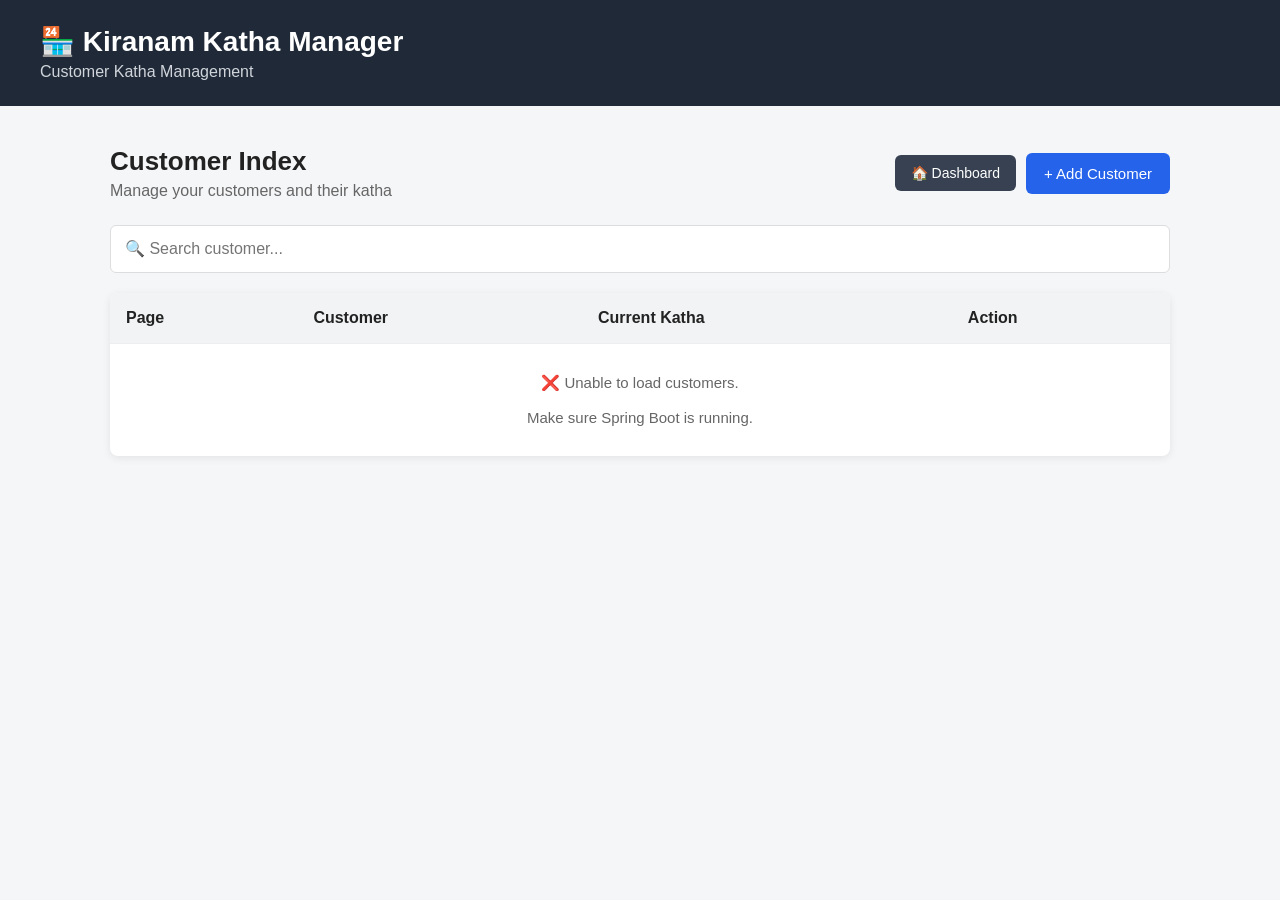
<file: frontend/index.html>
<!DOCTYPE html>
<html lang="en">

<head>

    <meta charset="UTF-8">

    <meta
        name="viewport"
        content="width=device-width, initial-scale=1.0"
    >

    <title>
        Kiranam Katha Manager
    </title>

    <link
        rel="stylesheet"
        href="style.css"
    >

</head>


<body>


    <div class="app">


        <!-- ================================ -->
        <!-- HEADER -->
        <!-- ================================ -->

        <header class="header">

            <h1>
                🏪 Kiranam Katha Manager
            </h1>

            <p>
                Customer Katha Management
            </p>

        </header>


        <!-- ================================ -->
        <!-- MAIN CONTENT -->
        <!-- ================================ -->

        <main class="main">


            <!-- PAGE HEADER -->

            <div class="page-header">

    <div>

        <h2>
            Customer Index
        </h2>

        <p>
            Manage your customers and their katha
        </p>

    </div>


    <div class="page-actions">

        <button
            id="dashboardBtn"
            class="dashboard-btn"
        >

            🏠 Dashboard

        </button>


        <button
            id="addCustomerBtn"
            class="add-customer-btn"
        >

            + Add Customer

        </button>

    </div>

</div>

            <!-- ================================ -->
            <!-- SEARCH -->
            <!-- ================================ -->

            <div class="search-box">

                <input
                    type="text"
                    id="searchCustomer"
                    placeholder="🔍 Search customer..."
                >

            </div>


            <!-- ================================ -->
            <!-- CUSTOMER TABLE -->
            <!-- ================================ -->

            <div class="customer-table">

                <table>

                    <thead>

                        <tr>

                            <th>
                                Page
                            </th>

                            <th>
                                Customer
                            </th>

                            <th>
                                Current Katha
                            </th>

                            <th>
                                Action
                            </th>

                        </tr>

                    </thead>


                    <tbody id="customerList">

                        <!-- Customers will appear here -->

                    </tbody>

                </table>

            </div>


        </main>


        <!-- ================================ -->
        <!-- ADD CUSTOMER MODAL -->
        <!-- ================================ -->

        <div
            id="customerModal"
            class="modal"
        >

            <div class="modal-content">


                <div class="modal-header">

                    <h2>
                        Add Customer
                    </h2>


                    <button
                        id="closeModal"
                        class="close-btn"
                    >

                        &times;

                    </button>

                </div>


                <form id="customerForm">


                    <label>
                        Customer Name
                    </label>

                    <input
                        type="text"
                        id="customerName"
                        placeholder="Enter customer name"
                        required
                    >


                    <label>
                        Page Number
                    </label>

                    <input
                        type="number"
                        id="pageNumber"
                        placeholder="Enter page number"
                        min="1"
                        required
                    >


                    <button
                        type="submit"
                        class="save-btn"
                    >

                        Save Customer

                    </button>


                </form>

            </div>

        </div>


        <!-- ================================ -->
        <!-- EDIT CUSTOMER MODAL -->
        <!-- ================================ -->

        <div
            id="editCustomerModal"
            class="modal"
        >

            <div class="modal-content">


                <div class="modal-header">

                    <h2>
                        Edit Customer
                    </h2>


                    <button
                        id="closeEditCustomerModal"
                        class="close-btn"
                    >

                        &times;

                    </button>

                </div>


                <form id="editCustomerForm">


                    <label>
                        Customer Name
                    </label>

                    <input
                        type="text"
                        id="editCustomerName"
                        placeholder="Enter customer name"
                        required
                    >


                    <label>
                        Page Number
                    </label>

                    <input
                        type="number"
                        id="editPageNumber"
                        placeholder="Enter page number"
                        min="1"
                        required
                    >


                    <button
                        type="submit"
                        class="save-btn"
                    >

                        Save Changes

                    </button>


                </form>

            </div>

        </div>


    </div>


    <!-- ================================ -->
    <!-- JAVASCRIPT -->
    <!-- ================================ -->

    <script src="script.js"></script>


</body>

</html>
</file>
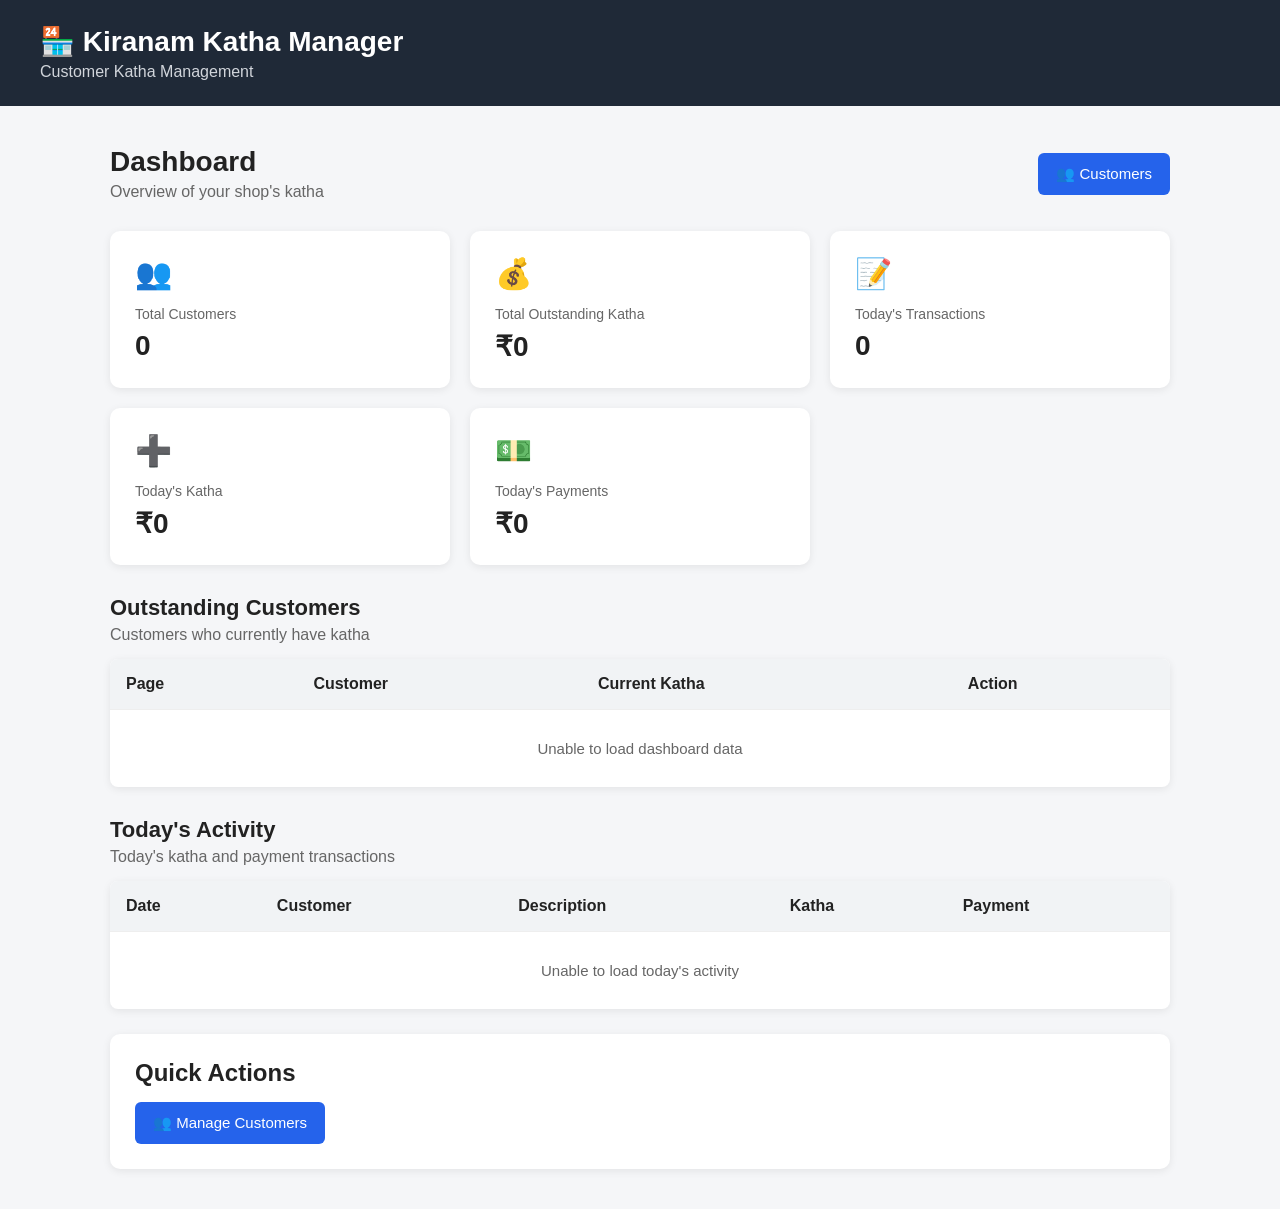
<file: frontend/dashboard.html>
<!DOCTYPE html>
<html lang="en">

<head>

    <meta charset="UTF-8">

    <meta
        name="viewport"
        content="width=device-width, initial-scale=1.0"
    >

    <title>
        Dashboard - Kiranam Katha Manager
    </title>

    <link
        rel="stylesheet"
        href="style.css"
    >

</head>


<body>


    <div class="app">


        <!-- ================================ -->
        <!-- HEADER -->
        <!-- ================================ -->

        <header class="header">

            <h1>
                🏪 Kiranam Katha Manager
            </h1>

            <p>
                Customer Katha Management
            </p>

        </header>


        <!-- ================================ -->
        <!-- MAIN -->
        <!-- ================================ -->

        <main class="main">


            <!-- Dashboard Header -->

            <div class="dashboard-header">

                <div>

                    <h2>
                        Dashboard
                    </h2>

                    <p>
                        Overview of your shop's katha
                    </p>

                </div>


                <button
                    id="customersBtn"
                    class="add-customer-btn"
                >

                    👥 Customers

                </button>

            </div>


            <!-- ================================ -->
            <!-- DASHBOARD CARDS -->
            <!-- ================================ -->

            <div class="dashboard-cards">


                <!-- Total Customers -->

                <div class="dashboard-card">

                    <div class="dashboard-icon">
                        👥
                    </div>

                    <p>
                        Total Customers
                    </p>

                    <h2 id="totalCustomers">
                        0
                    </h2>

                </div>


                <!-- Outstanding Katha -->

                <div class="dashboard-card">

                    <div class="dashboard-icon">
                        💰
                    </div>

                    <p>
                        Total Outstanding Katha
                    </p>

                    <h2 id="totalKatha">
                        ₹0
                    </h2>

                </div>


                <!-- Today's Transactions -->

                <div class="dashboard-card">

                    <div class="dashboard-icon">
                        📝
                    </div>

                    <p>
                        Today's Transactions
                    </p>

                    <h2 id="todayTransactions">
                        0
                    </h2>

                </div>


                <!-- Today's Katha -->

                <div class="dashboard-card">

                    <div class="dashboard-icon">
                        ➕
                    </div>

                    <p>
                        Today's Katha
                    </p>

                    <h2 id="todayKatha">
                        ₹0
                    </h2>

                </div>


                <!-- Today's Payments -->

                <div class="dashboard-card">

                    <div class="dashboard-icon">
                        💵
                    </div>

                    <p>
                        Today's Payments
                    </p>

                    <h2 id="todayPayments">
                        ₹0
                    </h2>

                </div>


            </div>


            <!-- ================================ -->
            <!-- OUTSTANDING CUSTOMERS -->
            <!-- ================================ -->

            <section class="outstanding-section">


                <div class="activity-header">

                    <h2>
                        Outstanding Customers
                    </h2>

                    <p>
                        Customers who currently have katha
                    </p>

                </div>


                <div class="customer-table">

                    <table>

                        <thead>

                            <tr>

                                <th>
                                    Page
                                </th>

                                <th>
                                    Customer
                                </th>

                                <th>
                                    Current Katha
                                </th>

                                <th>
                                    Action
                                </th>

                            </tr>

                        </thead>


                        <tbody id="outstandingCustomerList">

                            <!-- Outstanding customers appear here -->

                        </tbody>

                    </table>

                </div>


            </section>


            <!-- ================================ -->
            <!-- TODAY'S ACTIVITY -->
            <!-- ================================ -->

            <section class="recent-activity">


                <div class="activity-header">

                    <h2>
                        Today's Activity
                    </h2>

                    <p>
                        Today's katha and payment transactions
                    </p>

                </div>


                <div class="customer-table">

                    <table>

                        <thead>

                            <tr>

                                <th>
                                    Date
                                </th>

                                <th>
                                    Customer
                                </th>

                                <th>
                                    Description
                                </th>

                                <th>
                                    Katha
                                </th>

                                <th>
                                    Payment
                                </th>

                            </tr>

                        </thead>


                        <tbody id="todayActivityList">

                            <!-- Today's activity appears here -->

                        </tbody>

                    </table>

                </div>


            </section>


            <!-- ================================ -->
            <!-- QUICK ACTIONS -->
            <!-- ================================ -->

            <section class="quick-actions">

                <h2>
                    Quick Actions
                </h2>


                <button
                    id="openCustomersBtn"
                    class="add-customer-btn"
                >

                    👥 Manage Customers

                </button>

            </section>


        </main>


    </div>


    <!-- ================================ -->
    <!-- JAVASCRIPT -->
    <!-- ================================ -->

    <script src="dashboard.js"></script>


</body>

</html>
</file>
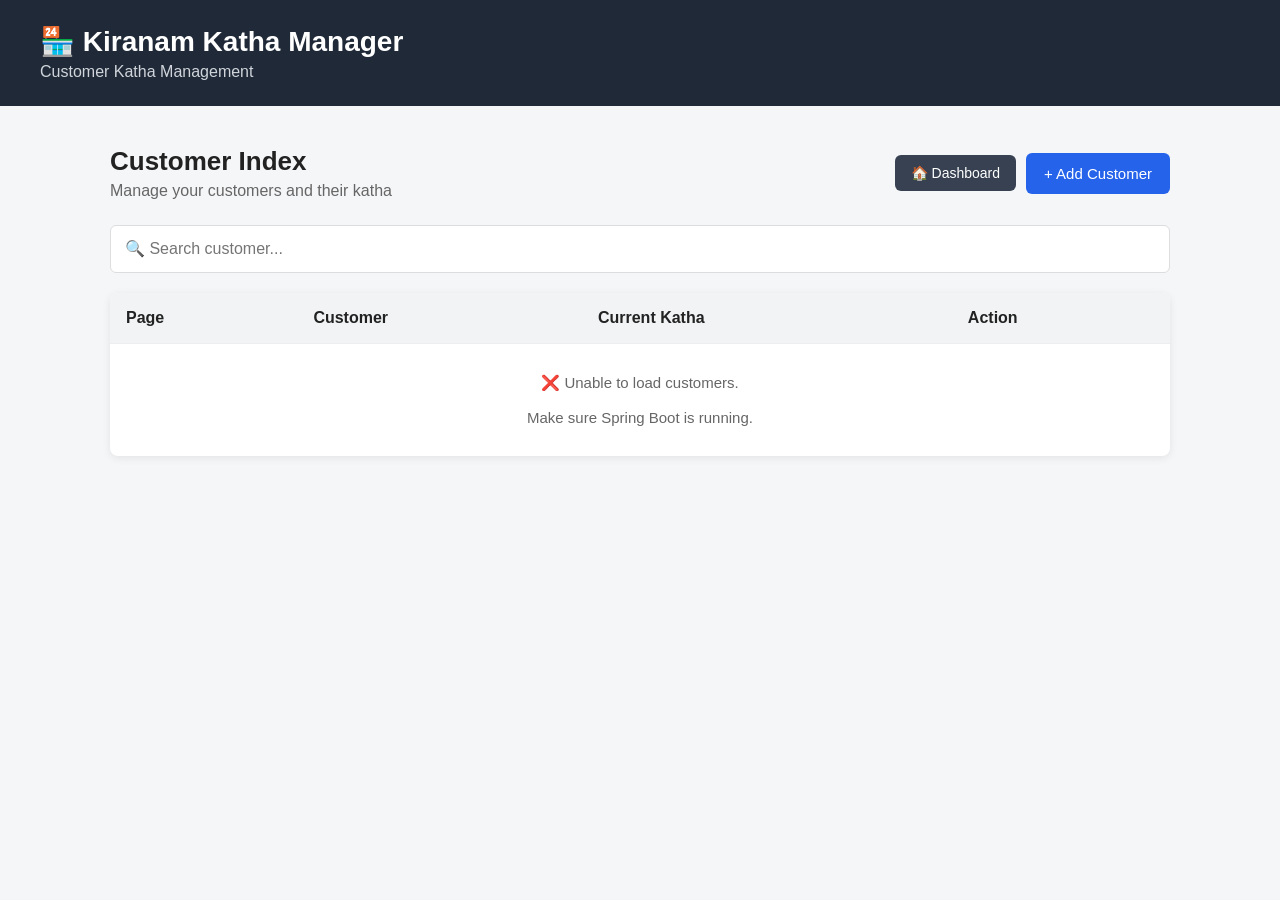
<file: frontend/ledger.html>
<!DOCTYPE html>
<html lang="en">

<head>

    <meta charset="UTF-8">

    <meta
        name="viewport"
        content="width=device-width, initial-scale=1.0"
    >

    <title>
        Customer Ledger - Kiranam Katha Manager
    </title>

    <link
        rel="stylesheet"
        href="style.css"
    >

</head>


<body>


    <div class="app">


        <!-- ================================ -->
        <!-- HEADER -->
        <!-- ================================ -->

        <header class="header">

            <h1>
                🏪 Kiranam Katha Manager
            </h1>

            <p>
                Customer Katha Management
            </p>

        </header>


        <!-- ================================ -->
        <!-- MAIN -->
        <!-- ================================ -->

        <main class="main">


            <!-- ================================ -->
            <!-- LEDGER NAVIGATION -->
            <!-- ================================ -->

            <div class="ledger-navigation">

                <button
                    id="dashboardBtn"
                    class="dashboard-btn"
                >

                    🏠 Dashboard

                </button>


                <button
                    id="backBtn"
                    class="back-btn"
                >

                    ← Customers

                </button>

            </div>


            <!-- ================================ -->
            <!-- CUSTOMER HEADER -->
            <!-- ================================ -->

            <div class="ledger-header">

                <div>

                    <h2 id="customerName">
                        Customer
                    </h2>

                    <p>
                        Page:
                        <span id="customerPage"></span>
                    </p>

                </div>

            </div>


            <!-- ================================ -->
            <!-- BALANCE -->
            <!-- ================================ -->

            <div class="balance-card">

                <p>
                    Current Katha
                </p>

                <h2>
                    ₹<span id="currentBalance">0</span>
                </h2>

            </div>


            <!-- ================================ -->
            <!-- ACTION BUTTONS -->
            <!-- ================================ -->

            <div class="ledger-actions">

                <button
                    id="addKathaBtn"
                    class="add-customer-btn"
                >

                    + Add Katha

                </button>


                <button
                    id="addPaymentBtn"
                    class="payment-btn"
                >

                    💰 Add Payment

                </button>

            </div>


            <!-- ================================ -->
            <!-- TRANSACTION TABLE -->
            <!-- ================================ -->

            <div class="customer-table">

                <table>

                    <thead>

                        <tr>

                            <th>
                                Date
                            </th>

                            <th>
                                Description
                            </th>

                            <th>
                                Katha
                            </th>

                            <th>
                                Payment
                            </th>

                            <th>
                                Balance
                            </th>

                            <th>
                                Action
                            </th>

                        </tr>

                    </thead>


                    <tbody id="transactionList">

                        <!-- Transactions appear here -->

                    </tbody>

                </table>

            </div>


        </main>


        <!-- ================================ -->
        <!-- ADD KATHA MODAL -->
        <!-- ================================ -->

        <div
            id="kathaModal"
            class="modal"
        >

            <div class="modal-content">


                <div class="modal-header">

                    <h2>
                        Add Katha
                    </h2>


                    <button
                        id="closeKathaModal"
                        class="close-btn"
                    >

                        &times;

                    </button>

                </div>


                <form id="kathaForm">


                    <label>
                        Date
                    </label>

                    <input
                        type="date"
                        id="kathaDate"
                        required
                    >


                    <label>
                        Description
                    </label>

                    <input
                        type="text"
                        id="kathaDescription"
                        placeholder="Example: Rice, Oil, Sugar"
                        required
                    >


                    <label>
                        Amount
                    </label>

                    <input
                        type="number"
                        id="kathaAmount"
                        placeholder="Enter amount"
                        min="1"
                        required
                    >


                    <button
                        type="submit"
                        class="save-btn"
                    >

                        Save Katha

                    </button>


                </form>

            </div>

        </div>


        <!-- ================================ -->
        <!-- PAYMENT MODAL -->
        <!-- ================================ -->

        <div
            id="paymentModal"
            class="modal"
        >

            <div class="modal-content">


                <div class="modal-header">

                    <h2>
                        Add Payment
                    </h2>


                    <button
                        id="closePaymentModal"
                        class="close-btn"
                    >

                        &times;

                    </button>

                </div>


                <form id="paymentForm">


                    <label>
                        Date
                    </label>

                    <input
                        type="date"
                        id="paymentDate"
                        required
                    >


                    <label>
                        Payment Amount
                    </label>

                    <input
                        type="number"
                        id="paymentAmount"
                        placeholder="Enter payment amount"
                        min="1"
                        required
                    >


                    <button
                        type="submit"
                        class="save-btn"
                    >

                        Save Payment

                    </button>


                </form>

            </div>

        </div>


        <!-- ================================ -->
        <!-- EDIT TRANSACTION MODAL -->
        <!-- ================================ -->

        <div
            id="editModal"
            class="modal"
        >

            <div class="modal-content">


                <div class="modal-header">

                    <h2>
                        Edit Transaction
                    </h2>


                    <button
                        id="closeEditModal"
                        class="close-btn"
                    >

                        &times;

                    </button>

                </div>


                <form id="editForm">


                    <label>
                        Date
                    </label>

                    <input
                        type="date"
                        id="editDate"
                        required
                    >


                    <div id="editDescriptionGroup">

                        <label>
                            Description
                        </label>

                        <input
                            type="text"
                            id="editDescription"
                            placeholder="Enter description"
                        >

                    </div>


                    <label>
                        Amount
                    </label>

                    <input
                        type="number"
                        id="editAmount"
                        placeholder="Enter amount"
                        min="1"
                        required
                    >


                    <button
                        type="submit"
                        class="save-btn"
                    >

                        Save Changes

                    </button>


                </form>

            </div>

        </div>


    </div>


    <!-- ================================ -->
    <!-- JAVASCRIPT -->
    <!-- ================================ -->

    <script src="ledger.js"></script>


</body>

</html>
</file>
<file: frontend/style.css>
* {
    margin: 0;
    padding: 0;
    box-sizing: border-box;
}

body {
    font-family: Arial, sans-serif;
    background-color: #f5f6f8;
    color: #222;
}

.app {
    min-height: 100vh;
}

/* Header */

.header {
    background-color: #1f2937;
    color: white;
    padding: 25px 40px;
}

.header h1 {
    font-size: 28px;
}

.header p {
    margin-top: 5px;
    color: #d1d5db;
}


/* Main content */

.main {
    max-width: 1100px;
    margin: 40px auto;
    padding: 0 20px;
}


/* Page header */

.page-header {
    display: flex;
    justify-content: space-between;
    align-items: center;
    margin-bottom: 25px;
}

.page-header h2 {
    font-size: 26px;
}

.page-header p {
    margin-top: 5px;
    color: #666;
}


/* Add customer button */

.add-customer-btn {
    background-color: #2563eb;
    color: white;
    border: none;
    padding: 12px 18px;
    border-radius: 6px;
    cursor: pointer;
    font-size: 15px;
}

.add-customer-btn:hover {
    background-color: #1d4ed8;
}


/* Search */

.search-box {
    margin-bottom: 20px;
}

.search-box input {
    width: 100%;
    padding: 14px;
    border: 1px solid #ddd;
    border-radius: 6px;
    font-size: 16px;
}


/* Table */

.customer-table {
    background-color: white;
    border-radius: 8px;
    overflow: hidden;
    box-shadow: 0 2px 8px rgba(0, 0, 0, 0.08);
}

table {
    width: 100%;
    border-collapse: collapse;
}

th {
    background-color: #f1f3f5;
    text-align: left;
    padding: 16px;
}

td {
    padding: 16px;
    border-top: 1px solid #eee;
}

.open-btn {
    background-color: #16a34a;
    color: white;
    border: none;
    padding: 8px 14px;
    border-radius: 5px;
    cursor: pointer;
}

.open-btn:hover {
    background-color: #15803d;
}


/* Mobile */

@media (max-width: 600px) {

    .header {
        padding: 20px;
    }

    .header h1 {
        font-size: 22px;
    }

    .page-header {
        flex-direction: column;
        align-items: flex-start;
        gap: 15px;
    }

    table {
        font-size: 14px;
    }

    th,
    td {
        padding: 12px 8px;
    }

}
/* Modal */

.modal {
    display: none;

    position: fixed;
    top: 0;
    left: 0;

    width: 100%;
    height: 100%;

    background-color: rgba(0, 0, 0, 0.5);

    justify-content: center;
    align-items: center;
}

.modal-content {
    background-color: white;

    width: 90%;
    max-width: 450px;

    padding: 25px;

    border-radius: 10px;
}

.modal-header {
    display: flex;
    justify-content: space-between;
    align-items: center;

    margin-bottom: 20px;
}

.close-btn {
    border: none;
    background: none;

    font-size: 28px;

    cursor: pointer;

    color: #666;
}

#customerForm {
    display: flex;
    flex-direction: column;
}

#customerForm label {
    margin-bottom: 6px;

    font-weight: bold;
}

#customerForm input {
    padding: 12px;

    margin-bottom: 18px;

    border: 1px solid #ddd;

    border-radius: 6px;

    font-size: 15px;
}

.save-btn {
    background-color: #2563eb;

    color: white;

    border: none;

    padding: 12px;

    border-radius: 6px;

    cursor: pointer;

    font-size: 15px;
}

.save-btn:hover {
    background-color: #1d4ed8;
}
/* ----------------------------------------
   Ledger Page
---------------------------------------- */

.back-btn {
    background: none;
    border: none;
    color: #2563eb;
    font-size: 15px;
    cursor: pointer;
    margin-bottom: 20px;
}

.ledger-header {
    display: flex;
    justify-content: space-between;
    align-items: center;
    margin-bottom: 25px;
}

.ledger-header h2 {
    font-size: 28px;
}

.ledger-header p {
    margin-top: 5px;
    color: #666;
}

.balance-card {
    background-color: white;
    padding: 20px 30px;
    border-radius: 8px;
    box-shadow: 0 2px 8px rgba(0, 0, 0, 0.08);
    text-align: center;
}

.balance-card p {
    color: #666;
}

.balance-card h2 {
    margin-top: 5px;
    font-size: 28px;
}

#addKathaBtn {
    margin-top: 20px;
}

@media (max-width: 600px) {

    .ledger-header {
        flex-direction: column;
        align-items: flex-start;
        gap: 20px;
    }

    .balance-card {
        width: 100%;
        text-align: left;
    }

}
/* ----------------------------------------
   Add Katha Form
---------------------------------------- */

#kathaForm {
    display: flex;
    flex-direction: column;
}

#kathaForm label {
    margin-bottom: 6px;
    font-weight: bold;
}

#kathaForm input {
    padding: 12px;
    margin-bottom: 18px;
    border: 1px solid #ddd;
    border-radius: 6px;
    font-size: 15px;
}

#kathaForm input:focus {
    outline: none;
    border-color: #2563eb;
}

#kathaForm .save-btn {
    margin-top: 5px;
}

.back-btn:hover {
    text-decoration: underline;
}
/* ----------------------------------------
   Ledger Actions
---------------------------------------- */

.ledger-actions {
    display: flex;
    gap: 12px;
    margin-top: 20px;
}

.payment-btn {
    background-color: #16a34a;
    color: white;
    border: none;
    padding: 12px 18px;
    border-radius: 6px;
    cursor: pointer;
    font-size: 15px;
}

.payment-btn:hover {
    background-color: #15803d;
}


@media (max-width: 600px) {

    .ledger-actions {
        flex-direction: column;
    }

    .ledger-actions button {
        width: 100%;
    }

}
/* ----------------------------------------
   Transaction Action Buttons
---------------------------------------- */

.edit-btn,
.delete-btn {

    border: none;

    padding: 7px 9px;

    border-radius: 5px;

    cursor: pointer;

    font-size: 14px;

    margin-right: 5px;

}


.edit-btn {

    background-color: #f3f4f6;

}


.edit-btn:hover {

    background-color: #e5e7eb;

}


.delete-btn {

    background-color: #fee2e2;

}


.delete-btn:hover {

    background-color: #fecaca;

}


/* ----------------------------------------
   Ledger Actions
---------------------------------------- */

.ledger-actions {

    display: flex;

    gap: 12px;

    margin-top: 20px;

}


.payment-btn {

    background-color: #16a34a;

    color: white;

    border: none;

    padding: 12px 18px;

    border-radius: 6px;

    cursor: pointer;

    font-size: 15px;

}


.payment-btn:hover {

    background-color: #15803d;

}


/* ----------------------------------------
   Mobile
---------------------------------------- */

@media (max-width: 600px) {

    .ledger-actions {

        flex-direction: column;

    }


    .ledger-actions button {

        width: 100%;

    }


    .customer-table {

        overflow-x: auto;

    }


    table {

        min-width: 700px;

    }

}
/* ----------------------------------------
   Customer Action Buttons
---------------------------------------- */

.edit-btn,
.delete-btn {

    border: none;

    padding: 8px 10px;

    border-radius: 5px;

    cursor: pointer;

    font-size: 14px;

    margin-left: 5px;

}


.edit-btn {

    background-color: #f3f4f6;

}


.edit-btn:hover {

    background-color: #e5e7eb;

}


.delete-btn {

    background-color: #fee2e2;

}


.delete-btn:hover {

    background-color: #fecaca;

}


/* ----------------------------------------
   Edit Customer Form
---------------------------------------- */

#editCustomerForm {

    display: flex;

    flex-direction: column;

}


#editCustomerForm label {

    margin-bottom: 6px;

    font-weight: bold;

}


#editCustomerForm input {

    padding: 12px;

    margin-bottom: 18px;

    border: 1px solid #ddd;

    border-radius: 6px;

    font-size: 15px;

}


#editCustomerForm input:focus {

    outline: none;

    border-color: #2563eb;

}
/* ----------------------------------------
   Dashboard
---------------------------------------- */

.dashboard-header {

    display: flex;

    justify-content: space-between;

    align-items: center;

    margin-bottom: 30px;

}


.dashboard-header h2 {

    font-size: 28px;

}


.dashboard-header p {

    margin-top: 5px;

    color: #666;

}


/* ----------------------------------------
   Dashboard Cards
---------------------------------------- */

.dashboard-cards {

    display: grid;

    grid-template-columns:
        repeat(3, 1fr);

    gap: 20px;

}


.dashboard-card {

    background-color: white;

    padding: 25px;

    border-radius: 10px;

    box-shadow:
        0 2px 8px
        rgba(0, 0, 0, 0.08);

}


.dashboard-icon {

    font-size: 30px;

    margin-bottom: 15px;

}


.dashboard-card p {

    color: #666;

    font-size: 14px;

}


.dashboard-card h2 {

    margin-top: 8px;

    font-size: 28px;

}


/* ----------------------------------------
   Quick Actions
---------------------------------------- */

.quick-actions {

    background-color: white;

    margin-top: 25px;

    padding: 25px;

    border-radius: 10px;

    box-shadow:
        0 2px 8px
        rgba(0, 0, 0, 0.08);

}


.quick-actions h2 {

    margin-bottom: 15px;

}


/* ----------------------------------------
   Dashboard Mobile
---------------------------------------- */

@media (max-width: 700px) {

    .dashboard-header {

        flex-direction: column;

        align-items: flex-start;

        gap: 15px;

    }


    .dashboard-cards {

        grid-template-columns:
            1fr;

    }

}
/* ----------------------------------------
   Recent Activity
---------------------------------------- */

.recent-activity {

    margin-top: 30px;

}


.activity-header {

    margin-bottom: 15px;

}


.activity-header h2 {

    font-size: 22px;

}


.activity-header p {

    margin-top: 5px;

    color: #666;

}


.recent-activity .customer-table {

    overflow-x: auto;

}


/* ----------------------------------------
   Empty Activity Message
---------------------------------------- */

#todayActivityList td[colspan="5"] {

    text-align: center;

    color: #666;

    padding: 30px;

}


/* ----------------------------------------
   Dashboard Mobile
---------------------------------------- */

@media (max-width: 700px) {

    .recent-activity {

        margin-top: 20px;

    }

}
/* ========================================
   PAGE ACTIONS
======================================== */

.page-actions {
    display: flex;
    gap: 10px;
    align-items: center;
}


/* Dashboard Button */

.dashboard-btn {
    background-color: #374151;
    color: white;

    border: none;

    padding: 12px 18px;

    border-radius: 6px;

    cursor: pointer;

    font-size: 15px;
}

.dashboard-btn:hover {
    background-color: #1f2937;
}


/* Mobile */

@media (max-width: 600px) {

    .page-actions {
        width: 100%;
        flex-direction: column;
        align-items: stretch;
    }

    .page-actions button {
        width: 100%;
    }

}
/* ========================================
   Outstanding Customers
======================================== */

.outstanding-section {
    margin-top: 30px;
}

.outstanding-section .activity-header {
    margin-bottom: 15px;
}

.outstanding-section .customer-table {
    overflow-x: auto;
}


/* Current Katha */

.outstanding-section td:nth-child(3) {
    font-weight: bold;
    color: #b45309;
}


/* Empty message */

#outstandingCustomerList td[colspan="4"] {
    text-align: center;
    color: #666;
    padding: 30px;
}


/* Mobile */

@media (max-width: 700px) {

    .outstanding-section {
        margin-top: 20px;
    }

}
/* ========================================
   Ledger Navigation
======================================== */

.ledger-navigation {
    display: flex;
    align-items: center;
    gap: 15px;
    margin-bottom: 20px;
}


/* Dashboard Button */

.dashboard-btn {
    background-color: #374151;
    color: white;

    border: none;

    padding: 10px 16px;

    border-radius: 6px;

    cursor: pointer;

    font-size: 14px;
}

.dashboard-btn:hover {
    background-color: #1f2937;
}


/* Back Customers Button */

.ledger-navigation .back-btn {
    margin-bottom: 0;
}


/* Mobile */

@media (max-width: 600px) {

    .ledger-navigation {
        flex-direction: column;
        align-items: flex-start;
        gap: 10px;
    }

}
/* ========================================
   Customer Empty State
======================================== */

.empty-state {
    text-align: center;
    color: #666;
    padding: 30px !important;
    font-size: 15px;
}
</file>
